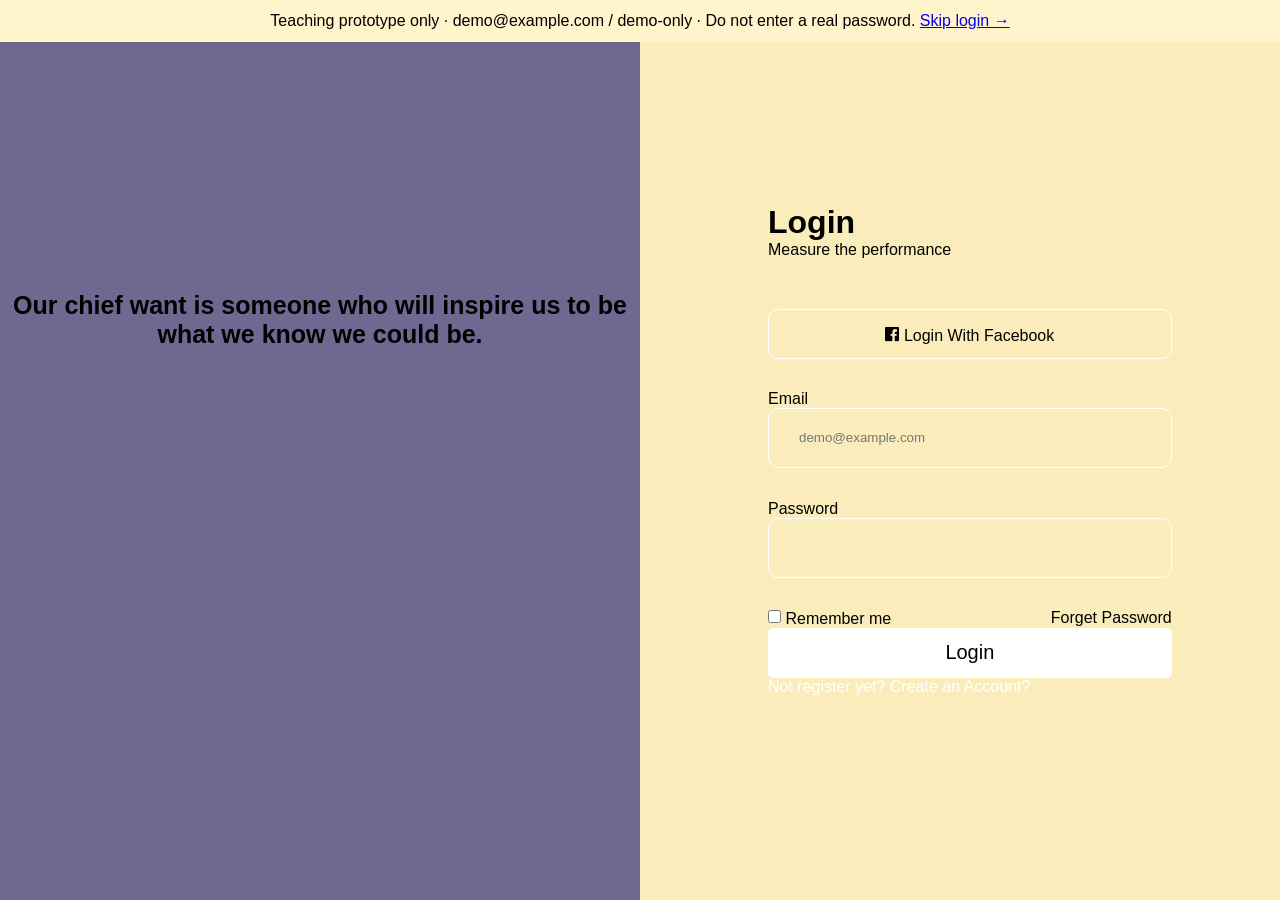
<file: source/front end/login.html>
<!DOCTYPE html>
<html lang="en">
<head>
    <meta charset="UTF-8">
    <meta name="viewport" content="width=device-width, initial-scale=1.0">
    <link rel="stylesheet" href="./font-awesome/css/font-awesome.min.css">

    <title>Login</title>
</head>
<style>
    *{
        padding: 0;
        margin: 0;
        font-family: Arial, Helvetica, sans-serif;
    }
    body{
        background-color: #faedbb;
    }
    .content{
        width: 100vw;
        height: 100vh;
        position: relative;
        display: flex;
        overflow: hidden;
        }
    
    .introduce{
        width: 50%;
        height: 100%;
        position: relative;
        background-color:#716892;
        /* background: linear-gradient(to right, #716892, #faedbb); */
        text-align: center;
    
    }
    .login-form{
        width: 100%;
        height: 100%;
        display: flex;
        justify-content: center;
        flex-direction: column;
        margin-left: 10vw;
    }
    .tips{
        margin-top: 50%;
        display: flex;
        justify-content: center;
        align-items: center;
        text-align: center;
        transform: translateY(-50%);
        font-family: Arial, Helvetica, sans-serif;
        font-size: 25px;
    }
    .other-login{
        width: 100%;
        height: 50px;
        line-height: 50px;
        border: 1px solid #fff;
        text-align: center;
        border-radius: 10px;
        box-sizing: border-box;
        margin: 50px 0 10px 0;
        cursor: pointer;
        transition: .2s;
    }
    
    span{
        vertical-align: middle;
        color: black;
    }
    .input-wrapper{
        width: 100%;
        height: 60px;
        color:#716892;
        margin: 20px 0px 50px 0;
    }
    .ipt{
        width:100%;
        height:100%;
        border-radius: 10px;
        border: 1px solid #fff;
        padding: 10px 0 10px 30px;
        box-sizing: border-box;
        background-color: transparent;
        outline: none;
        color: #716892;
    }
    .ipt:focus , .other-login:hover{
        border: 1px solid #9faff8;
    }
    .other-setting{
        display: flex;
        justify-content: space-between;
    }
    .rem-pwd{
        cursor: pointer;
    }
    .forget-pwd{
        cursor: pointer;
    }
    .btn{
        width: 100%;
        height: 50px;
        border: 0;
        background-color: #fff;
        border-radius: 5px;
        color: #000;
        text-align: center;
        cursor: pointer;
        font-size: 20px;
        transition: .2s;
    }
    .register{
        color: #fff;
        cursor: pointer;    
    }
    @media (max-width: 768px){
        .introduce{
        display: none;
    }
        .form-wrapper{
        width: 80%;
        }
    }
    </style>
<body>
<p style="position:fixed;top:0;left:0;right:0;padding:12px;background:#fff4cb;z-index:10000;text-align:center">Teaching prototype only · demo@example.com / demo-only · Do not enter a real password. <a href="index.html">Skip login →</a></p>
    <div class="content">
        <div class="introduce">
            <div class="introduce-content">
                <h1 id="sentence" class="tips"></h1>
            </div>
        </div>
        <div class="form-wrapper">
            <div class="login-form">
                <h1>Login</h1>
                <span class="login-tips">
                    Measure the performance
                </span>
                <div class="other-login">
                    <i class="fa fa-facebook-official" aria-hidden="true"></i>
                    <span class="line"></span>
                    <a href="https://www.facebook.com/home.php" style="text-decoration: none;"><span class="divider-text"> Login With Facebook</span></a>
                    <span class="line"></span>
                </div>
                <div class="form">
                    <div class="input-wrapper">
                        <span class="input-tips">Email</span>
                        <input type="text" class="ipt" placeholder="demo@example.com">
                    </div>

                    <div class="input-wrapper">
                        <span class="input-tips">Password</span>
                        <input type="password" class="ipt" placeholder="">
                    </div>
                    <div class="other-setting">
                        <div class="rem-pwd">
                            <input type="checkbox">
                            <span>Remember me</span>
                        </div>
                        <span class="forget-pwd">Forget Password</span>
                    </div>
                    <button class="btn" onclick="validateUserCredentials()">Login</button>
                </div>
                <span class="register">Not register yet? Create an Account?</span>
            </div>
        </div>
    </div>
    <script src="./javascript/motivational quotes.js"></script>
    <script src="./javascript/login_script.js"></script>
</body>
</html>
</file>
